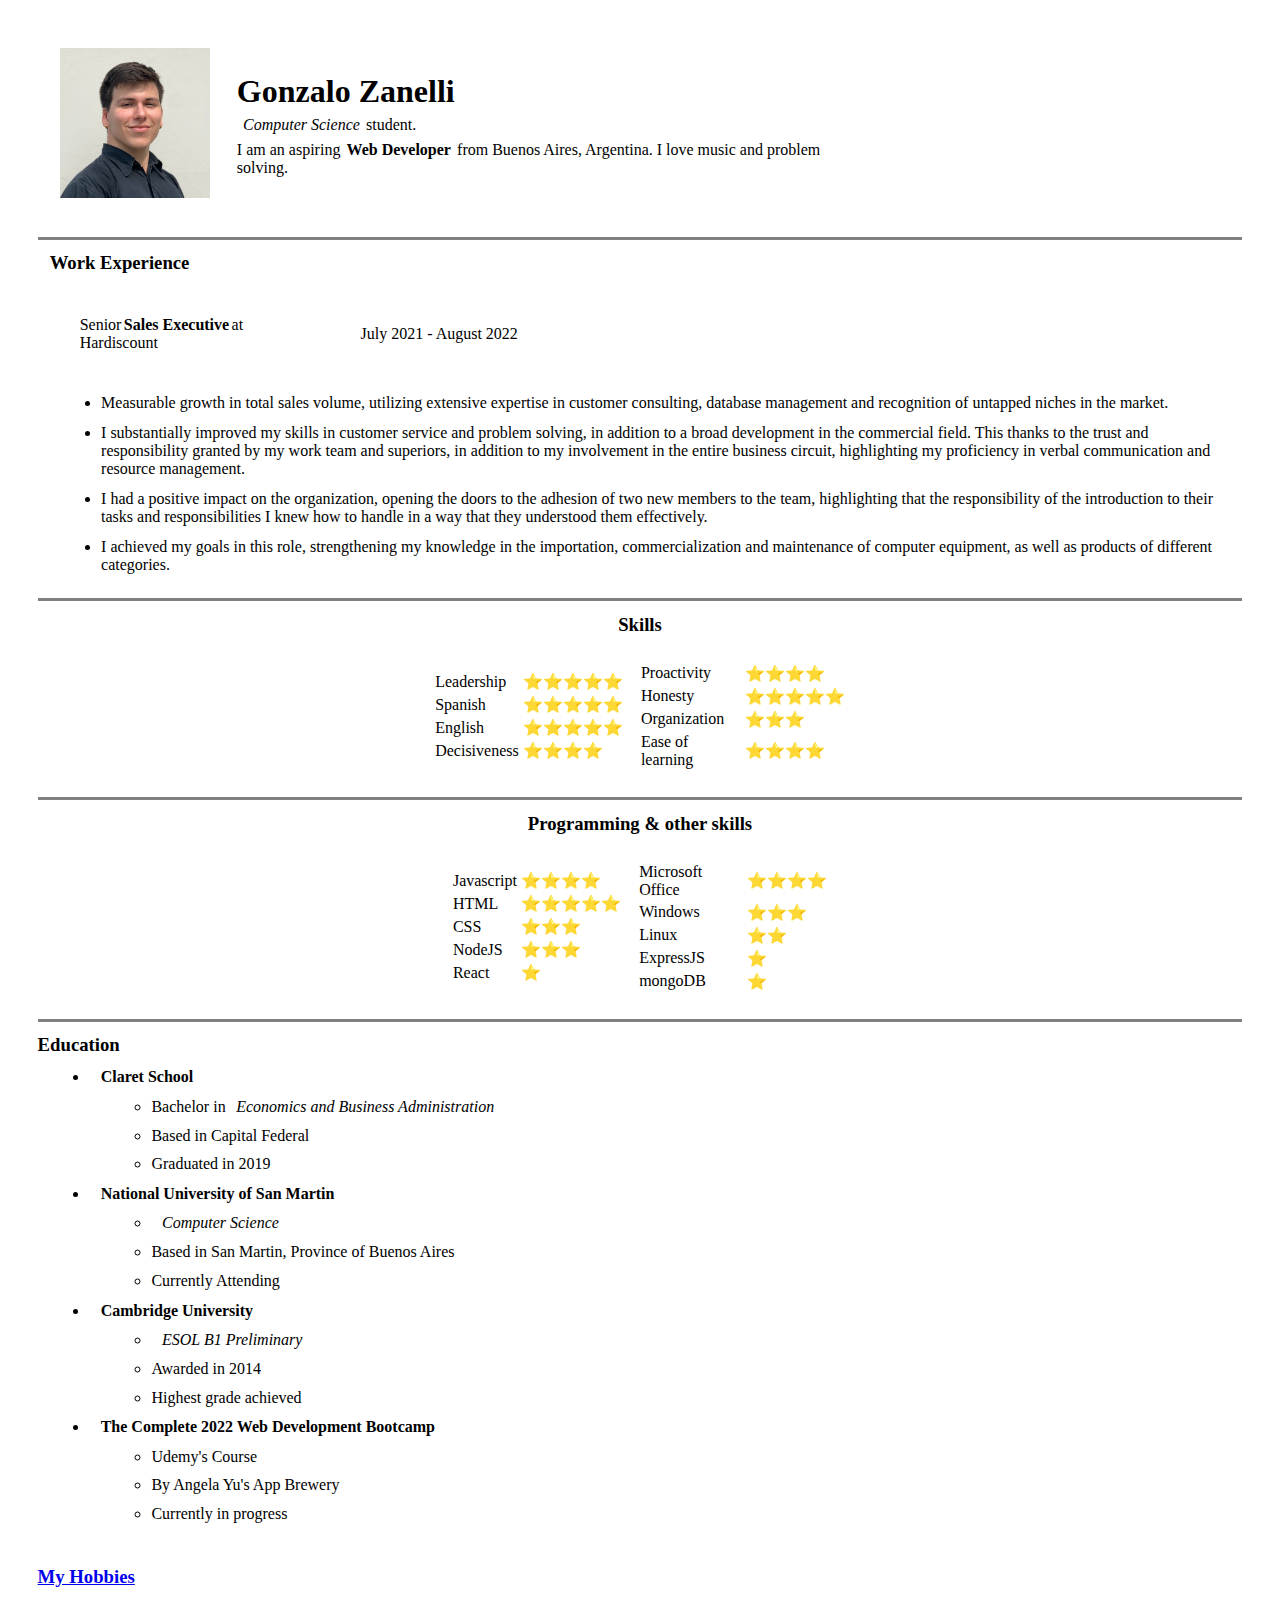
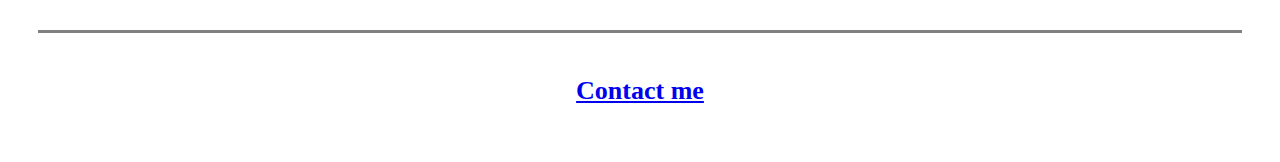
<file: index.html>
<!DOCTYPE html>
<html lang="en">
  <head>
    <meta charset="UTF-8" />
    <meta http-equiv="X-UA-Compatible" content="IE=edge" />
    <meta name="viewport" content="width=device-width, initial-scale=1.0" />
    <title>Gonzalo's Personal Site</title>
    <link rel="stylesheet" href="style.css">
  </head>
  <body>
    <table cellspacing="20">
      <tr>
        <td>
          <img
            src="./pic.png"
            alt="gonzalo-profile-picture"
            width="150"
            height="auto"
          />
        </td>

        <td>
          <h1>Gonzalo Zanelli</h1>
          <p><em>Computer Science</em>student.</p>
          <p>
            I am an aspiring<strong>Web Developer</strong>from Buenos Aires, Argentina. I love music and
            problem solving.
          </p>
        </td>
      </tr>
    </table>

    <hr size="3" noshade="" />
    <div>
      <h3>Work Experience</h3>
      <table cellspacing="20" cellpadding="10">
        <tbody>
          <tr>
            <td>Senior<strong>Sales Executive</strong>at Hardiscount</td>
            <td>July 2021 - August 2022</td>
          </tr>
        </tbody>
      </table>
      <table>
        <tr></tr>
          <ul>
            <li>
              Measurable growth in total sales volume, utilizing extensive
              expertise in customer consulting, database management and
              recognition of untapped niches in the market.
            </li>
          </ul>
        </tr>
        <tr>
          <ul>
            <li>
              I substantially improved my skills in customer service and problem
              solving, in addition to a broad development in the commercial field.
              This thanks to the trust and responsibility granted by my work team
              and superiors, in addition to my involvement in the entire business
              circuit, highlighting my proficiency in verbal communication and
              resource management.
            </li>
          </ul>
        </tr>
        <tr>
          <ul>
            <li>
              I had a positive impact on the organization, opening the doors to
              the adhesion of two new members to the team, highlighting that the
              responsibility of the introduction to their tasks and
              responsibilities I knew how to handle in a way that they understood
              them effectively.
            </li>
          </ul>
        </tr>
        <tr>
          <ul>
            <li>
              I achieved my goals in this role, strengthening my knowledge in the
              importation, commercialization and maintenance of computer
              equipment, as well as products of different categories.
            </li>
          </ul>
        </tr>
      </table>
    </div>
    <hr size="3" noshade="" />
    <div align="center">
      <h3>Skills</h3>
      <table cellspacing="10px">
        <tbody>
          <tr>
            <td>
              <table>
                <tbody>
                  <tr>
                    <td>Leadership</td>
                    <td>⭐⭐⭐⭐⭐</td>
                  </tr>
                  <tr>
                    <td>Spanish</td>
                    <td>⭐⭐⭐⭐⭐</td>
                  </tr>
                  <tr>
                    <td>English</td>
                    <td>⭐⭐⭐⭐⭐</td>
                  </tr>
                  <tr>
                    <td>Decisiveness</td>
                    <td>⭐⭐⭐⭐</td>
                  </tr>
                </tbody>
              </table>
            </td>
            <td>
              <table>
                <tbody>
                  <tr>
                    <td>Proactivity</td>
                    <td>⭐⭐⭐⭐</td>
                  </tr>
                  <tr>
                    <td>Honesty</td>
                    <td>⭐⭐⭐⭐⭐</td>
                  </tr>
                  <tr>
                    <td>Organization</td>
                    <td>⭐⭐⭐</td>
                  </tr>
                  <tr>
                    <td>Ease of learning</td>
                    <td>⭐⭐⭐⭐</td>
                  </tr>
                </tbody>
              </table>
            </td>
          </tr>
        </tbody>
      </table>
    </div>
    <hr size="3" noshade="" />
    <div align="center">
      <h3>Programming & other skills</h3>
      <table cellspacing="10px">
        <tbody>
          <tr>
            <td>
              <table>
                <tbody>
                  <tr>
                    <td>Javascript</td>
                    <td>⭐⭐⭐⭐</td>
                  </tr>
                  <tr>
                    <td>HTML</td>
                    <td>⭐⭐⭐⭐⭐</td>
                  </tr>
                  <tr>
                    <td>CSS</td>
                    <td>⭐⭐⭐</td>
                  </tr>
                  <tr>
                    <td>NodeJS</td>
                    <td>⭐⭐⭐</td>
                  </tr>
                  <tr>
                    <td>React</td>
                    <td>⭐</td>
                  </tr>
                </tbody>
              </table>
            </td>
            <td>
              <table>
                <tbody>
                  <tr>
                    <td>Microsoft Office</td>
                    <td>⭐⭐⭐⭐</td>
                  </tr>
                  <tr>
                    <td>Windows</td>
                    <td>⭐⭐⭐</td>
                  </tr>
                  <tr>
                    <td>Linux</td>
                    <td>⭐⭐</td>
                  </tr>
                  <tr>
                    <td>ExpressJS</td>
                    <td>⭐</td>
                  </tr>
                  <tr>
                    <td>mongoDB</td>
                    <td>⭐</td>
                  </tr>
                </tbody>
              </table>
            </td>
          </tr>
        </tbody>
      </table>
    </div>
    <hr size="3" noshade="" />
    <h3>Education</h3>
    <ul>
      <li>
        <strong>Claret School</strong>
        <ul>
          <li>Bachelor in<em>Economics and Business Administration</em></li>
          <li>Based in Capital Federal</li>
          <li>Graduated in 2019</li>
        </ul>
      </li>
      <li>
        <strong>National University of San Martin</strong>
        <ul>
          <li><em>Computer Science</em></li>
          <li>Based in San Martin, Province of Buenos Aires</li>
          <li>Currently Attending</li>
        </ul>
      </li>
      <li>
        <strong>Cambridge University</strong>
        <ul>
          <li>
           <em>ESOL B1 Preliminary</em>
          </li>
          <li>
            Awarded in 2014
          </li>
          <li>
            Highest grade achieved
          </li>
        </ul>
      </li>
      <li><strong>The Complete 2022 Web Development Bootcamp</strong>
        <ul>
          <li>Udemy's Course</li>
          <li>By Angela Yu's App Brewery</li>
          <li>Currently in progress</li>
        </ul>
      </li>
    </ul>
    <a href="./hobbies.html"><h3>My Hobbies</h3></a>
    <hr size="3" noshade="" />
    <a href="./contact.html" ><h3 style="font-size: 26px;" align="center">Contact me</h3></a>
  </body>
</html>
</file>
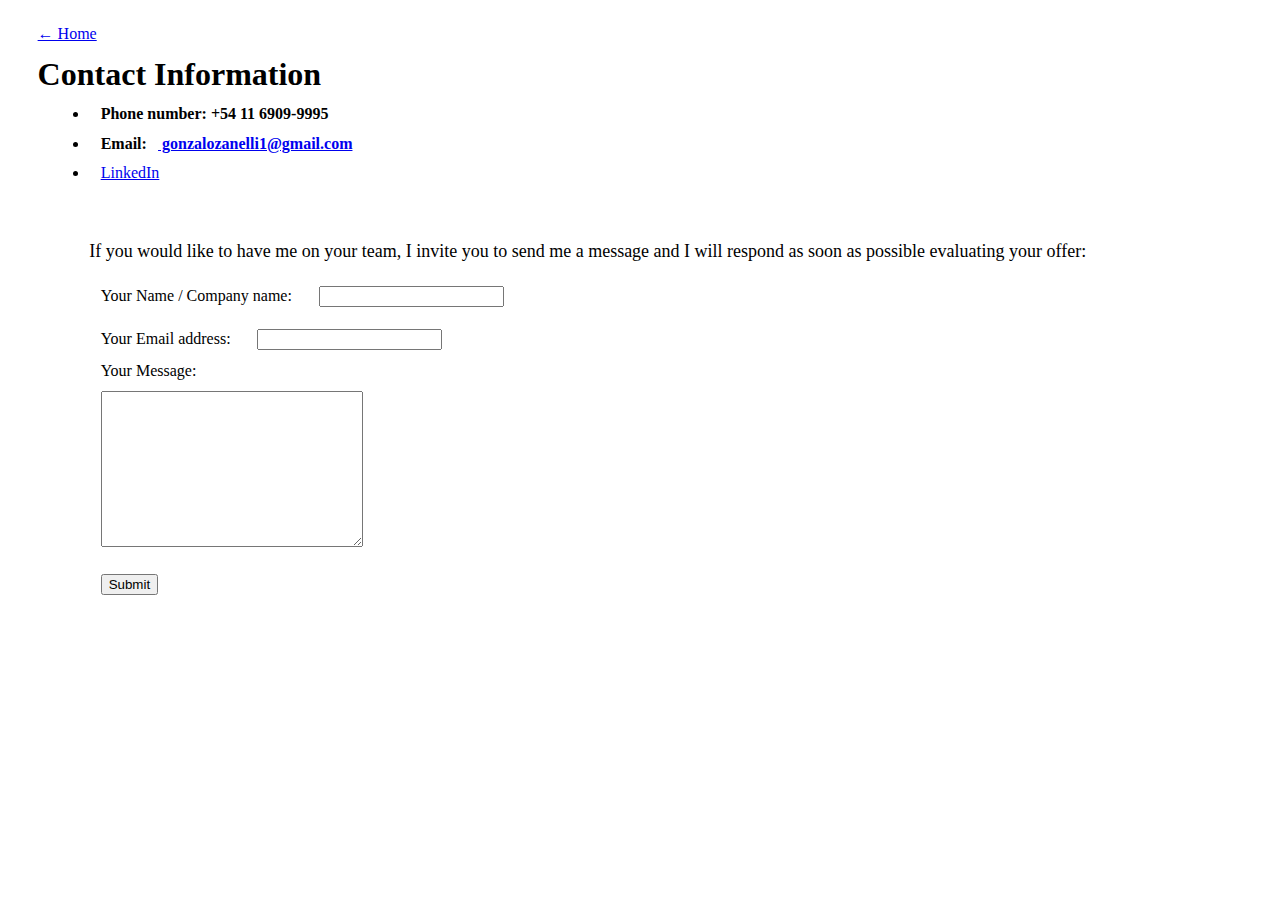
<file: contact.html>
<!DOCTYPE html>
<html lang="en">
  <head>
    <meta charset="UTF-8" />
    <meta http-equiv="X-UA-Compatible" content="IE=edge" />
    <meta name="viewport" content="width=device-width, initial-scale=1.0" />
    <style>
      *{
        margin: 1%;
      }
      #parrafo{
        font-size: 18px;
      }
    </style>
    <title>Contact info</title>
  </head>
  <body>
    <a href="./index.html">← Home</a>
    <h1>Contact Information</h1>
    <ul>
      <li><h4>Phone number: +54 11 6909-9995</h4></li>
      <li><h4>Email:<a href="mailto:gonzalozanelli1@gmail.com"
          > gonzalozanelli1@gmail.com</h4></a></li>
      <li><h4></h4><a href="https://www.linkedin.com/in/gonzalo-zanelli-6946411a1/">LinkedIn</a></h4></li>
    </ol>
    <br>
    <br>
    <p id="parrafo">If you would like to have me on your team, I invite you to send me a message and I will respond as soon as possible evaluating your offer:</p>
    <form action="mailto:gonzalozanelli1@gmail.com" method="post" enctype="text/plain">
      <label for="yourName">Your Name / Company name:</label>
      <input type="text" name="yourName" id="" value="" required><br>
      <label for="yourEmail">Your Email address:</label>
      <input type="email" name="yourEmail" id="" required><br>
      <label for="yourMessage">Your Message:</label><br>
      <textarea name="yourMessage" id="" cols="30" rows="10" required></textarea><br>
      <input type="submit" name="" id="">
    </form>
  </body>
</html>
</file>
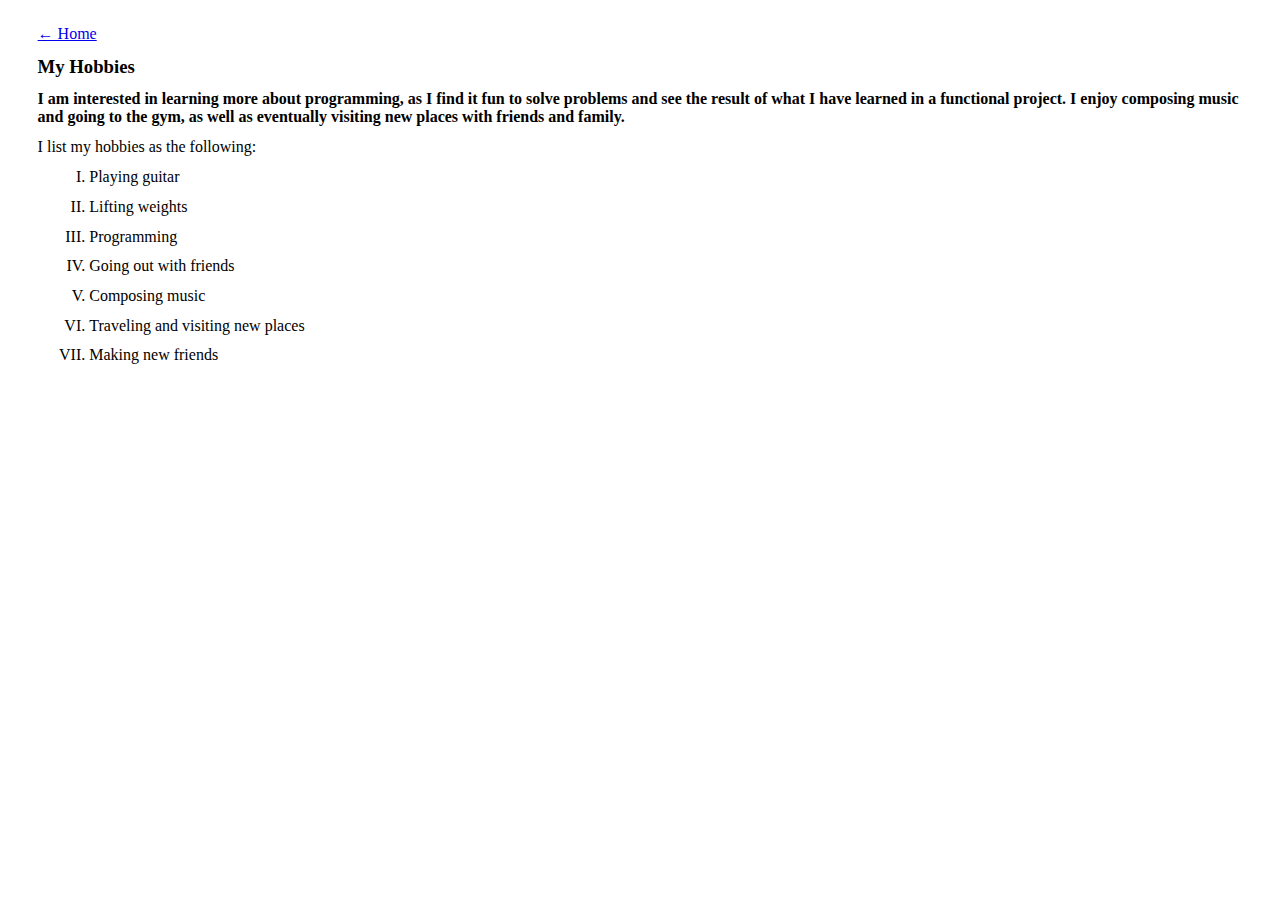
<file: hobbies.html>
<!DOCTYPE html>
<html lang="en">
  <head>
    <meta charset="UTF-8" />
    <meta http-equiv="X-UA-Compatible" content="IE=edge" />
    <meta name="viewport" content="width=device-width, initial-scale=1.0" />
    <style>
      * {
        margin: 1%;
      }
    </style>
    <title>Hobbies</title>
  </head>
  <body>
    <a href="./index.html">← Home</a>
    <h3>My Hobbies</h3>
    <h4>
      I am interested in learning more about programming, as I find it fun to
      solve problems and see the result of what I have learned in a functional
      project. I enjoy composing music and going to the gym, as well as
      eventually visiting new places with friends and family.
    </h4>
    <p>I list my hobbies as the following:</p>
    <ol type="I">
      <li>Playing guitar</li>
      <li>Lifting weights</li>
      <li>Programming</li>
      <li>Going out with friends</li>
      <li>Composing music</li>
      <li>Traveling and visiting new places</li>
      <li>Making new friends</li>
    </ol>
  </body>
</html>
</file>
<file: style.css>
* {
  /* margin-left: 1%;
  margin-bottom: 1%;
  margin-right: 1%; */
  margin: 1%;
}
</file>
